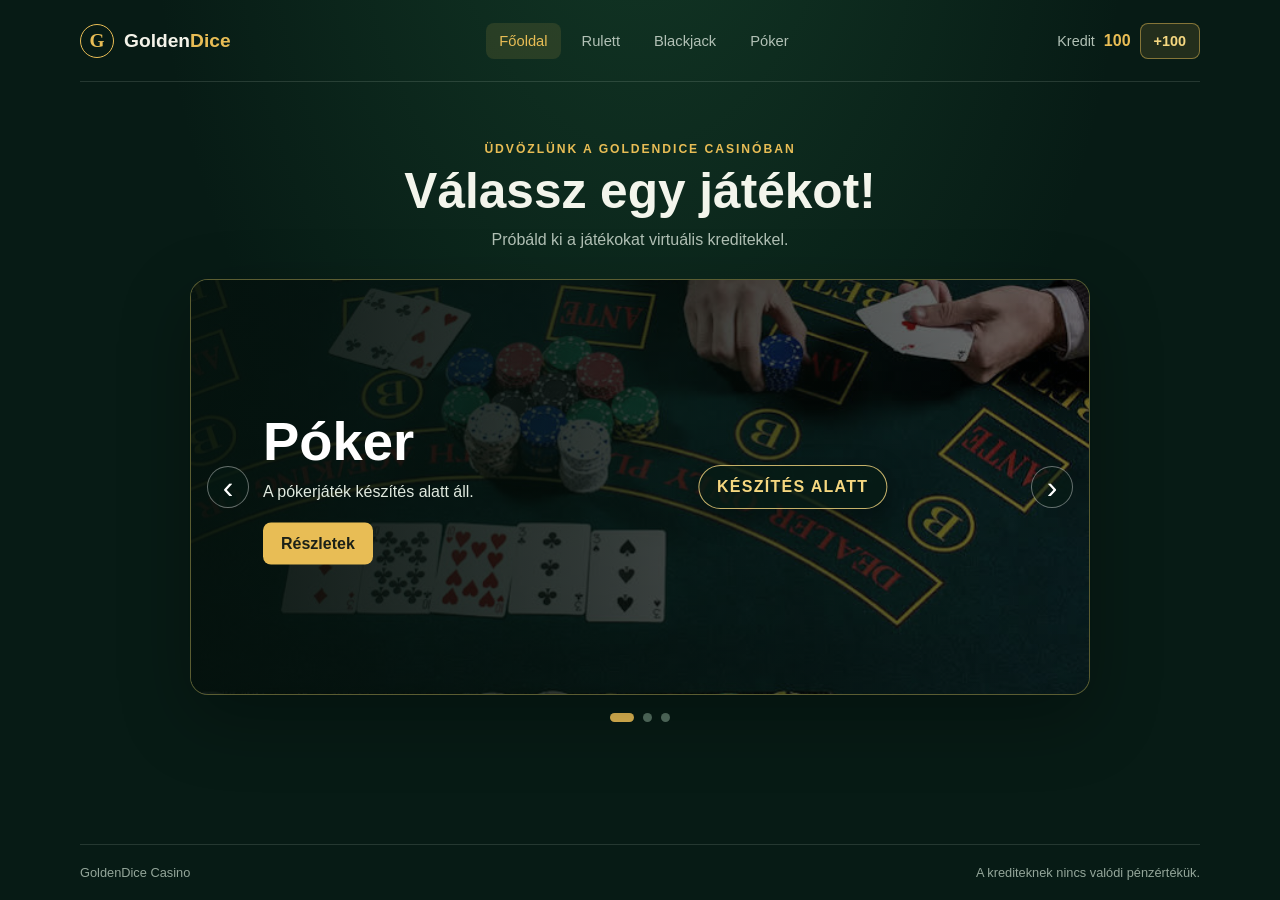
<file: index.html>
<!DOCTYPE html>
<html lang="hu">
<head>
    <meta charset="UTF-8">
    <meta name="viewport" content="width=device-width, initial-scale=1.0">
    <meta name="theme-color" content="#071b15">
    <title>GoldenDice Casino</title>
    <link rel="stylesheet" href="style.css">
</head>
<body>
    <input class="page-choice" type="radio" name="page" id="page-home" checked>
    <input class="page-choice" type="radio" name="page" id="page-roulette">
    <input class="page-choice" type="radio" name="page" id="page-blackjack">
    <input class="page-choice" type="radio" name="page" id="page-poker">

    <div class="site-shell">
        <header class="site-header">
            <label class="brand" for="page-home">
                <span class="brand-mark" aria-hidden="true">G</span>
                <span>Golden<span class="brand-accent">Dice</span></span>
            </label>
            <nav class="main-nav" aria-label="Játékok">
                <label for="page-home">Főoldal</label>
                <label for="page-roulette">Rulett</label>
                <label for="page-blackjack">Blackjack</label>
                <label for="page-poker">Póker</label>
            </nav>
            <div class="profile-credit">
                <span>Kredit</span>
                <strong>100</strong>
                <button id="add-credits" type="button" aria-label="100 kredit hozzáadása">+100</button>
            </div>
        </header>

        <main>
            <section class="page home-page">
                <div class="welcome-copy">
                    <p class="eyebrow">Üdvözlünk a GoldenDice Casinóban</p>
                    <h1>Válassz egy játékot!</h1>
                    <p>Próbáld ki a játékokat virtuális kreditekkel.</p>
                </div>

                <div class="carousel" aria-label="Kiemelt játékok">
                    <input class="slide-choice" type="radio" name="slide" id="slide-poker" checked>
                    <input class="slide-choice" type="radio" name="slide" id="slide-roulette">
                    <input class="slide-choice" type="radio" name="slide" id="slide-blackjack">

                    <div class="slides">
                        <article class="slide coming-soon-slide">
                            <img src="extra/poker.jpg" alt="Pókerasztal zsetonokkal és kártyákkal">
                            <div class="banner">
                                <h2>Póker</h2>
                                <p>A pókerjáték készítés alatt áll.</p>
                                <label class="button" for="page-poker">Részletek</label>
                            </div>
                            <div class="coming-soon-overlay"><span>Készítés alatt</span></div>
                            <label class="arrow left" for="slide-blackjack" aria-label="Előző játék">‹</label>
                            <label class="arrow right-arrow" for="slide-roulette" aria-label="Következő játék">›</label>
                        </article>
                        <article class="slide coming-soon-slide">
                            <img src="extra/rulett.jpg" alt="Rulettkerék a golyóval">
                            <div class="banner">
                                <h2>Rulett</h2>
                                <p>Hamarosan kipróbálhatod a rulettet.</p>
                                <label class="button" for="page-roulette">Részletek</label>
                            </div>
                            <div class="coming-soon-overlay"><span>Hamarosan</span></div>
                            <label class="arrow left" for="slide-poker" aria-label="Előző játék">‹</label>
                            <label class="arrow right-arrow" for="slide-blackjack" aria-label="Következő játék">›</label>
                        </article>
                        <article class="slide">
                            <img src="extra/bj.jpg" alt="Blackjack kártyák">
                            <div class="banner">
                                <p class="eyebrow">Játssz most</p>
                                <h2>Blackjack</h2>
                                <p>Próbálj minél közelebb kerülni a 21-hez!</p>
                                <label class="button" for="page-blackjack">Játék indítása</label>
                            </div>
                            <label class="arrow left" for="slide-roulette" aria-label="Előző játék">‹</label>
                            <label class="arrow right-arrow" for="slide-poker" aria-label="Következő játék">›</label>
                        </article>
                    </div>

                    <div class="dots" aria-label="Játék kiválasztása">
                        <label for="slide-poker" aria-label="Póker"></label>
                        <label for="slide-roulette" aria-label="Rulett"></label>
                        <label for="slide-blackjack" aria-label="Blackjack"></label>
                    </div>
                </div>
            </section>

            <section class="page game-page roulette-page">
                <div class="coming-soon-page roulette-coming-soon">
                    <div class="coming-soon-copy">
                        <p class="eyebrow">GoldenDice játékok</p>
                        <h1>Rulett</h1>
                        <p class="status-badge">Készítés alatt</p>
                        <p>A rulett még nem játszható. Hamarosan visszatérünk vele!</p>
                    </div>
                </div>
            </section>

            <section class="page game-page blackjack-page">
                <div class="game-title">
                    <p class="eyebrow">GoldenDice játékok</p>
                    <h1>Blackjack</h1>
                    <p>Rakj tétet, húzz lapot, és próbálj minél közelebb kerülni a 21-hez!</p>
                </div>

                <div class="blackjack-table">
                    <div class="hands">
                        <div class="hand dealer-hand">
                            <span class="dealer-avatar" aria-hidden="true">♠</span>
                            <div>
                                <h2>Osztó</h2>
                                <p class="hand-total" id="dealer-total"></p>
                                <div class="cards" id="dealer-cards"></div>
                            </div>
                        </div>

                        <div class="hand player-hand">
                            <div>
                                <h2>Te</h2>
                                <p class="hand-total" id="player-total"></p>
                                <div class="cards" id="player-cards"></div>
                            </div>
                            <img class="player-picture" src="extra/gif.gif" alt="Specialist Dance profilkép">
                        </div>
                    </div>

                    <form class="bet-controls" id="blackjack-form">
                        <label for="blackjack-bet">Tét</label>
                        <input id="blackjack-bet" type="number" min="1" step="1" value="10" required>
                        <button class="action-button" id="deal-button" type="submit">Osztás</button>
                    </form>
                    <p class="blackjack-message" id="blackjack-message" aria-live="polite">Tegyél meg egy tétet az osztáshoz!</p>
                    <div class="blackjack-actions">
                        <button class="action-button" id="hit-button" type="button" disabled>Hit – lapot kérek</button>
                        <button class="action-button" id="stand-button" type="button" disabled>Stand – megállok</button>
                    </div>
                </div>
            </section>

            <section class="page game-page poker-page">
                <div class="coming-soon-page poker-coming-soon">
                    <div class="coming-soon-copy">
                        <p class="eyebrow">GoldenDice játékok</p>
                        <h1>Póker</h1>
                        <p class="status-badge">Készítés alatt</p>
                        <p>A póker még nem játszható. Hamarosan visszatérünk vele!</p>
                    </div>
                </div>
            </section>
        </main>

        <footer class="site-footer">
            <span>GoldenDice Casino</span>
            <span>A krediteknek nincs valódi pénzértékük.</span>
        </footer>
    </div>

    <script src="blackjack.js"></script>
</body>
</html>
</file>
<file: style.css>
:root {
    color-scheme: dark;
    font-family: Arial, Helvetica, sans-serif;
    background: #071b15;
    color: #f3f5ec;
    font-synthesis: none;
    text-rendering: optimizeLegibility;
    --surface: #102a20;
    --surface-light: #183b2c;
    --accent: #e8bd55;
    --muted: #b2c1b6;
}

* {
    box-sizing: border-box;
}

body {
    min-width: 320px;
    min-height: 100vh;
    margin: 0;
    background:
        radial-gradient(ellipse at 50% -25%, rgba(41, 111, 70, 0.35), transparent 55%),
        #071b15;
}

button,
input {
    font: inherit;
}

.page-choice,
.slide-choice {
    position: absolute;
    width: 1px;
    height: 1px;
    overflow: hidden;
    clip: rect(0, 0, 0, 0);
    white-space: nowrap;
    clip-path: inset(50%);
}

.site-shell {
    width: min(1120px, calc(100% - 40px));
    min-height: 100vh;
    margin: 0 auto;
    display: flex;
    flex-direction: column;
}

.site-header {
    min-height: 82px;
    display: flex;
    align-items: center;
    justify-content: space-between;
    gap: 28px;
    border-bottom: 1px solid rgba(219, 235, 219, 0.14);
}

.brand,
.main-nav label,
.button {
    cursor: pointer;
}

.brand {
    display: inline-flex;
    align-items: center;
    gap: 10px;
    color: #f4f3e9;
    font-size: 1.2rem;
    font-weight: 800;
    white-space: nowrap;
}

.brand-mark {
    width: 34px;
    height: 34px;
    display: grid;
    place-items: center;
    border: 1px solid var(--accent);
    border-radius: 50%;
    color: var(--accent);
    font-family: Georgia, serif;
}

.brand-accent {
    color: var(--accent);
}

.main-nav {
    display: flex;
    align-items: center;
    justify-content: center;
    gap: 8px;
}

.main-nav label {
    padding: 10px 13px;
    border-radius: 8px;
    color: var(--muted);
    font-size: 0.92rem;
}

.main-nav label:hover,
#page-home:checked ~ .site-shell .main-nav label[for="page-home"],
#page-roulette:checked ~ .site-shell .main-nav label[for="page-roulette"],
#page-blackjack:checked ~ .site-shell .main-nav label[for="page-blackjack"],
#page-poker:checked ~ .site-shell .main-nav label[for="page-poker"] {
    background: rgba(232, 189, 85, 0.12);
    color: var(--accent);
}

.profile-credit {
    display: flex;
    align-items: center;
    gap: 9px;
    white-space: nowrap;
    font-size: 0.9rem;
}

.profile-credit > span {
    color: var(--muted);
}

.profile-credit strong {
    color: var(--accent);
    font-size: 1rem;
}

.profile-credit button,
.action-button {
    border: 1px solid rgba(232, 189, 85, 0.5);
    border-radius: 8px;
    padding: 9px 13px;
    background: rgba(232, 189, 85, 0.12);
    color: #f5d780;
    font-weight: 700;
    cursor: pointer;
}

.profile-credit button:hover,
.action-button:not(:disabled):hover {
    background: rgba(232, 189, 85, 0.22);
}

main {
    flex: 1;
}

.page {
    display: none;
    padding: 48px 0 64px;
}

#page-home:checked ~ .site-shell .home-page,
#page-roulette:checked ~ .site-shell .roulette-page,
#page-blackjack:checked ~ .site-shell .blackjack-page,
#page-poker:checked ~ .site-shell .poker-page {
    display: block;
}

.welcome-copy {
    margin: 12px 0 30px;
    text-align: center;
}

.eyebrow {
    margin: 0 0 8px;
    color: var(--accent);
    font-size: 0.76rem;
    font-weight: 800;
    letter-spacing: 0.16em;
    text-transform: uppercase;
}

h1,
h2,
p {
    margin-top: 0;
}

h1 {
    margin-bottom: 12px;
    font-size: clamp(2rem, 5vw, 3.1rem);
    line-height: 1.1;
}

.welcome-copy > p:last-child,
.game-title > p:last-child {
    color: var(--muted);
}

.carousel {
    position: relative;
    width: min(900px, 100%);
    margin: 0 auto;
}

.slides {
    position: relative;
    overflow: hidden;
    aspect-ratio: 16 / 7.4;
    min-height: 330px;
    border: 1px solid rgba(232, 189, 85, 0.35);
    border-radius: 18px;
    background: var(--surface);
    box-shadow: 0 24px 70px rgba(0, 0, 0, 0.3);
}

.slide {
    position: absolute;
    inset: 0;
    display: none;
}

#slide-poker:checked ~ .slides .slide:nth-child(1),
#slide-roulette:checked ~ .slides .slide:nth-child(2),
#slide-blackjack:checked ~ .slides .slide:nth-child(3) {
    display: block;
}

.slide > img {
    width: 100%;
    height: 100%;
    display: block;
    object-fit: cover;
}

.coming-soon-slide > img {
    filter: brightness(0.48) saturate(0.72);
}

.slide::after {
    position: absolute;
    inset: 0;
    background: linear-gradient(90deg, rgba(4, 17, 12, 0.9) 0%, rgba(4, 17, 12, 0.62) 43%, rgba(4, 17, 12, 0.04) 100%);
    content: "";
}

.coming-soon-overlay {
    position: absolute;
    z-index: 2;
    top: 50%;
    left: 67%;
    transform: translate(-50%, -50%);
    pointer-events: none;
}

.coming-soon-overlay span {
    display: inline-block;
    padding: 12px 18px;
    border: 1px solid rgba(245, 215, 128, 0.8);
    border-radius: 999px;
    background: rgba(7, 27, 21, 0.78);
    box-shadow: 0 8px 28px rgba(0, 0, 0, 0.32);
    color: #f5d780;
    font-size: clamp(0.78rem, 2vw, 1rem);
    font-weight: 800;
    letter-spacing: 0.08em;
    text-align: center;
    text-transform: uppercase;
    white-space: nowrap;
}

.banner {
    position: absolute;
    z-index: 1;
    top: 50%;
    left: clamp(24px, 7vw, 72px);
    width: min(390px, 66%);
    transform: translateY(-50%);
}

.banner h2 {
    margin-bottom: 10px;
    color: #fff;
    font-size: clamp(2rem, 5vw, 3.4rem);
}

.banner > p:not(.eyebrow) {
    margin-bottom: 22px;
    color: #e0e9df;
}

.button {
    display: inline-block;
    padding: 12px 18px;
    border: 0;
    border-radius: 8px;
    background: var(--accent);
    color: #1b2118;
    font-weight: 800;
}

.button:hover {
    filter: brightness(1.08);
}

.arrow {
    position: absolute;
    z-index: 2;
    top: 50%;
    display: grid;
    width: 42px;
    height: 42px;
    place-items: center;
    transform: translateY(-50%);
    border: 1px solid rgba(255, 255, 255, 0.38);
    border-radius: 50%;
    background: rgba(7, 27, 21, 0.56);
    color: white;
    cursor: pointer;
    font-size: 2rem;
    line-height: 1;
}

.arrow:hover {
    background: rgba(7, 27, 21, 0.85);
}

.arrow.left {
    left: 16px;
}

.right-arrow {
    right: 16px;
}

.dots {
    display: flex;
    justify-content: center;
    gap: 9px;
    padding-top: 18px;
}

.dots label {
    width: 9px;
    height: 9px;
    border-radius: 50%;
    background: #577364;
    cursor: pointer;
}

#slide-poker:checked ~ .dots label[for="slide-poker"],
#slide-roulette:checked ~ .dots label[for="slide-roulette"],
#slide-blackjack:checked ~ .dots label[for="slide-blackjack"] {
    width: 24px;
    border-radius: 8px;
    background: var(--accent);
}

.game-page {
    width: min(900px, 100%);
    margin: 0 auto;
}

.game-title {
    margin-bottom: 28px;
    text-align: center;
}

.game-title > p:last-child {
    max-width: 620px;
    margin: 0 auto;
    line-height: 1.6;
}

.coming-soon {
    display: inline-block;
    margin: 0 0 16px;
    padding: 6px 12px;
    border: 1px solid rgba(232, 189, 85, 0.35);
    border-radius: 99px;
    color: var(--accent);
    font-size: 0.82rem;
}

.blackjack-table {
    padding: clamp(18px, 4vw, 34px);
    border: 1px solid rgba(232, 189, 85, 0.38);
    border-radius: 18px;
    background:
        linear-gradient(rgba(5, 48, 31, 0.89), rgba(5, 48, 31, 0.93)),
        url("p hatter.jpg") center / cover;
    box-shadow: inset 0 0 50px rgba(0, 0, 0, 0.25), 0 18px 50px rgba(0, 0, 0, 0.2);
}

.hands {
    display: grid;
    grid-template-columns: repeat(2, minmax(0, 1fr));
    gap: 18px;
    margin-bottom: 26px;
}

.hand {
    display: flex;
    min-height: 170px;
    align-items: flex-start;
    gap: 16px;
    padding: 20px;
    border: 1px solid rgba(245, 245, 232, 0.16);
    border-radius: 12px;
    background: rgba(3, 30, 20, 0.52);
}

.hand h2 {
    margin-bottom: 6px;
    font-size: 1.2rem;
}

.hand-total {
    min-height: 20px;
    margin-bottom: 10px;
    color: #d6e0d4;
    font-size: 0.9rem;
}

.dealer-avatar,
.player-picture {
    width: 64px;
    height: 64px;
    flex: 0 0 64px;
    border: 2px solid rgba(232, 189, 85, 0.72);
    border-radius: 50%;
    object-fit: cover;
}

.dealer-avatar {
    display: grid;
    place-items: center;
    background: #142c20;
    color: var(--accent);
    font-size: 2rem;
}

.player-hand {
    justify-content: space-between;
}

.cards {
    display: flex;
    flex-wrap: wrap;
    gap: 8px;
}

.card {
    display: grid;
    width: 48px;
    height: 66px;
    place-items: center;
    border-radius: 7px;
    background: #f7f6ed;
    box-shadow: 0 3px 8px rgba(0, 0, 0, 0.24);
    color: #171b18;
    font-size: 1.1rem;
    font-weight: 800;
}

.card.red-card {
    color: #c43131;
}

.card.hidden-card {
    border: 2px solid #e8bd55;
    background: repeating-linear-gradient(45deg, #174633, #174633 5px, #205b40 5px, #205b40 10px);
    color: #f2d986;
}

.bet-controls {
    display: flex;
    align-items: center;
    justify-content: center;
    gap: 12px;
}

.bet-controls label {
    font-weight: 700;
}

.bet-controls input {
    width: 100px;
    padding: 9px 10px;
    border: 1px solid rgba(232, 189, 85, 0.5);
    border-radius: 8px;
    outline: none;
    background: rgba(3, 30, 20, 0.8);
    color: #fff;
}

.bet-controls input:focus {
    border-color: var(--accent);
    box-shadow: 0 0 0 3px rgba(232, 189, 85, 0.15);
}

.blackjack-message {
    min-height: 24px;
    margin: 18px 0;
    color: #f5d780;
    text-align: center;
}

.blackjack-actions {
    display: flex;
    justify-content: center;
    gap: 12px;
}

.action-button:disabled {
    border-color: rgba(255, 255, 255, 0.12);
    background: rgba(255, 255, 255, 0.06);
    color: #829087;
    cursor: not-allowed;
}

.coming-soon-page {
    position: relative;
    display: grid;
    min-height: 440px;
    overflow: hidden;
    place-items: center;
    padding: 32px;
    border: 1px solid rgba(232, 189, 85, 0.38);
    border-radius: 18px;
    background-color: var(--surface);
    background-position: center;
    background-size: cover;
    text-align: center;
}

.coming-soon-page::before {
    position: absolute;
    inset: 0;
    background: rgba(4, 20, 14, 0.78);
    content: "";
}

.roulette-coming-soon {
    background-image: url("extra/rulett.jpg");
}

.poker-coming-soon {
    background-image: url("extra/poker.jpg");
}

.coming-soon-copy {
    position: relative;
    z-index: 1;
    max-width: 520px;
}

.coming-soon-copy h1 {
    margin-bottom: 16px;
}

.coming-soon-copy > p:last-child {
    margin-bottom: 0;
    color: #e0e9df;
    line-height: 1.6;
}

.status-badge {
    display: inline-block;
    margin: 0 0 14px;
    padding: 9px 16px;
    border: 1px solid rgba(245, 215, 128, 0.8);
    border-radius: 999px;
    background: rgba(7, 27, 21, 0.84);
    color: #f5d780;
    font-weight: 800;
    letter-spacing: 0.08em;
    text-transform: uppercase;
}

.site-footer {
    display: flex;
    justify-content: space-between;
    gap: 16px;
    padding: 20px 0;
    border-top: 1px solid rgba(219, 235, 219, 0.14);
    color: #94a69a;
    font-size: 0.8rem;
}

.page-choice:focus-visible ~ .site-shell .main-nav label,
.slide-choice:focus-visible ~ .slides .arrow,
.slide-choice:focus-visible ~ .dots label {
    outline: 2px solid var(--accent);
    outline-offset: 3px;
}

@media (max-width: 720px) {
    .site-shell {
        width: min(100% - 28px, 560px);
    }

    .site-header {
        min-height: 0;
        flex-wrap: wrap;
        justify-content: space-between;
        gap: 14px;
        padding: 16px 0 12px;
    }

    .main-nav {
        order: 3;
        width: 100%;
        justify-content: space-between;
        gap: 0;
        overflow-x: auto;
    }

    .main-nav label {
        padding: 9px 8px;
        font-size: 0.82rem;
    }

    .profile-credit {
        gap: 7px;
        font-size: 0.82rem;
    }

    .profile-credit button {
        padding: 8px 10px;
    }

    .page {
        padding: 34px 0 44px;
    }

    .welcome-copy {
        margin: 8px 0 22px;
    }

    .slides {
        aspect-ratio: 4 / 3;
        min-height: 330px;
    }

    .slide::after {
        background: linear-gradient(0deg, rgba(4, 17, 12, 0.92) 0%, rgba(4, 17, 12, 0.48) 62%, rgba(4, 17, 12, 0.08) 100%);
    }

    .banner {
        top: auto;
        bottom: 36px;
        left: 24px;
        width: calc(100% - 80px);
        transform: none;
    }

    .coming-soon-overlay {
        top: 28%;
        left: 50%;
    }

    .banner h2 {
        font-size: 2.2rem;
    }

    .banner > p:not(.eyebrow) {
        margin-bottom: 14px;
    }

    .arrow {
        width: 36px;
        height: 36px;
    }

    .arrow.left {
        left: 10px;
    }

    .right-arrow {
        right: 10px;
    }

    .hands {
        grid-template-columns: 1fr;
    }

    .hand {
        min-height: 140px;
        padding: 16px;
    }

    .coming-soon-page {
        min-height: 360px;
        padding: 24px;
    }

    .site-footer {
        flex-direction: column;
        gap: 6px;
    }
}

@media (max-width: 420px) {
    .brand {
        gap: 7px;
        font-size: 1rem;
    }

    .brand-mark {
        width: 30px;
        height: 30px;
    }

    .profile-credit > span {
        display: none;
    }

    .slides {
        min-height: 310px;
    }

    .blackjack-table {
        padding: 14px;
    }

    .bet-controls {
        flex-wrap: wrap;
    }

    .blackjack-actions {
        flex-direction: column;
    }

    .blackjack-actions .action-button {
        width: 100%;
    }
}
</file>
